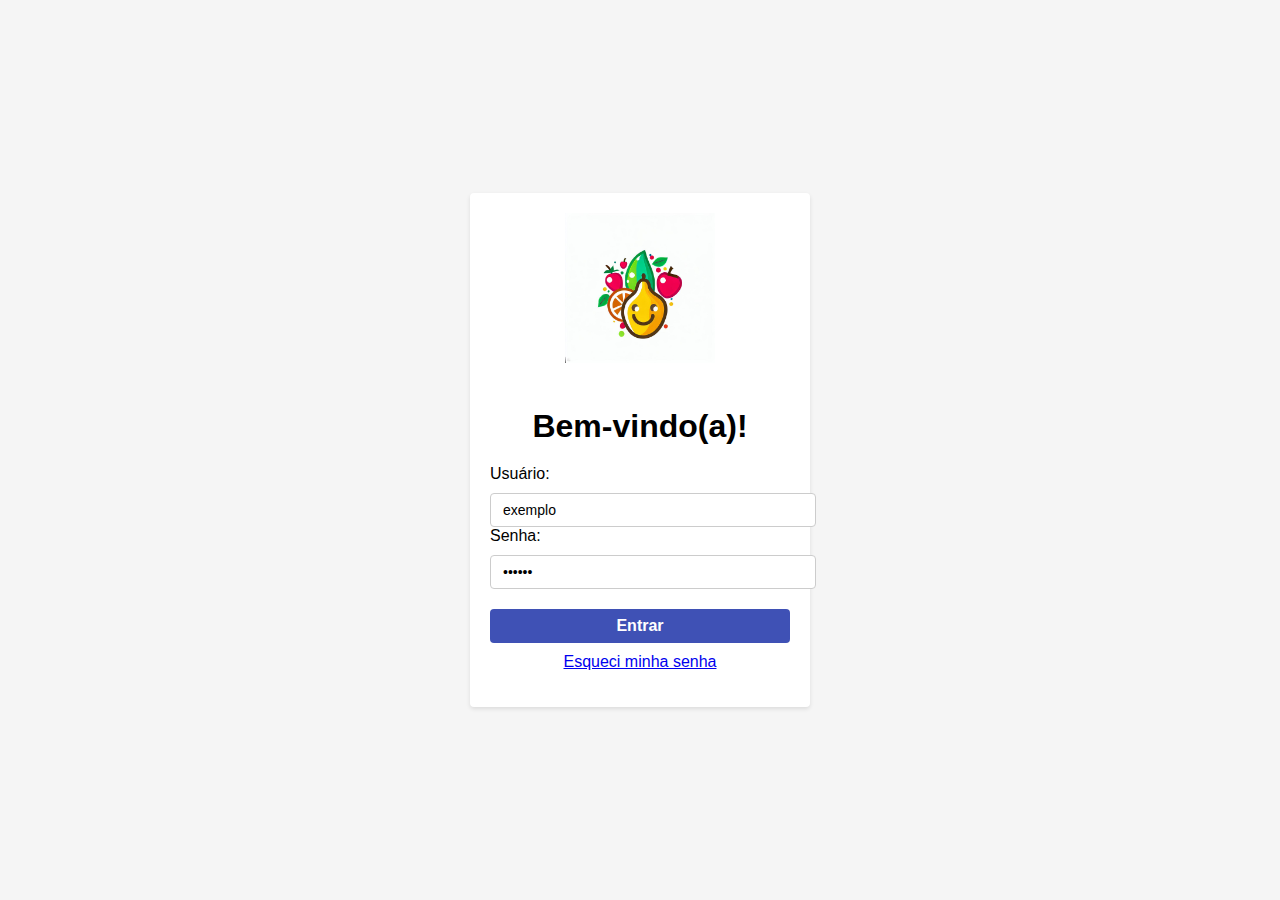
<file: index.html>
<!DOCTYPE html>
<html>
<head>
  <title>Página de Login</title>
  <style>
    body {
      display: flex;
      justify-content: center;
      align-items: center;
      height: 100vh;
      margin: 0;
      padding: 0;
      font-family: Arial, sans-serif;
      background-color: #f5f5f5;
    }
    
    .login-container {
      width: 300px;
      padding: 20px;
      background-color: #fff;
      border-radius: 4px;
      box-shadow: 0 2px 4px rgba(0, 0, 0, 0.1);
      text-align: center;
    }
    
    .login-container img {
      width: 150px;
      margin-bottom: 20px;
    }
    
    .login-container h1 {
      margin-bottom: 20px;
    }
    
    .login-container label {
      display: block;
      margin-bottom: 10px;
      text-align: left;
    }
    
    .login-container input[type="text"],
    .login-container input[type="password"] {
      width: 100%;
      padding: 8px 12px;
      border: 1px solid #ccc;
      border-radius: 4px;
      font-size: 14px;
    }
    
    .login-container button {
      display: block;
      width: 100%;
      padding: 8px 0;
      background-color: #3f51b5;
      color: #fff;
      font-weight: bold;
      text-align: center;
      border: none;
      border-radius: 4px;
      font-size: 16px;
      cursor: pointer;
      margin-top: 20px;
    }
    
    .login-container button:hover {
      background-color: #2c3e50;
    }
    
    .login-container p {
      margin-top: 10px;
    }
  </style>
</head>
<body>
  <div class="login-container">
    <img src="images/logo.jpg" alt="Logo da Empresa">
    <h1>Bem-vindo(a)!</h1>
    <form>
      <label for="username">Usuário:</label>
      <input type="text" id="username" name="username" value="exemplo" required>
  
      <label for="password">Senha:</label>
      <input type="password" id="password" name="password" value="123456" required>
  
      <button type="button" onclick="redirectToPage2()">Entrar</button>
    </form>
  
    <p><a href="pagina3.html">Esqueci minha senha</a></p>
  </div>
  
  <script src="script.js"></script>
</body>
</html>
</file>
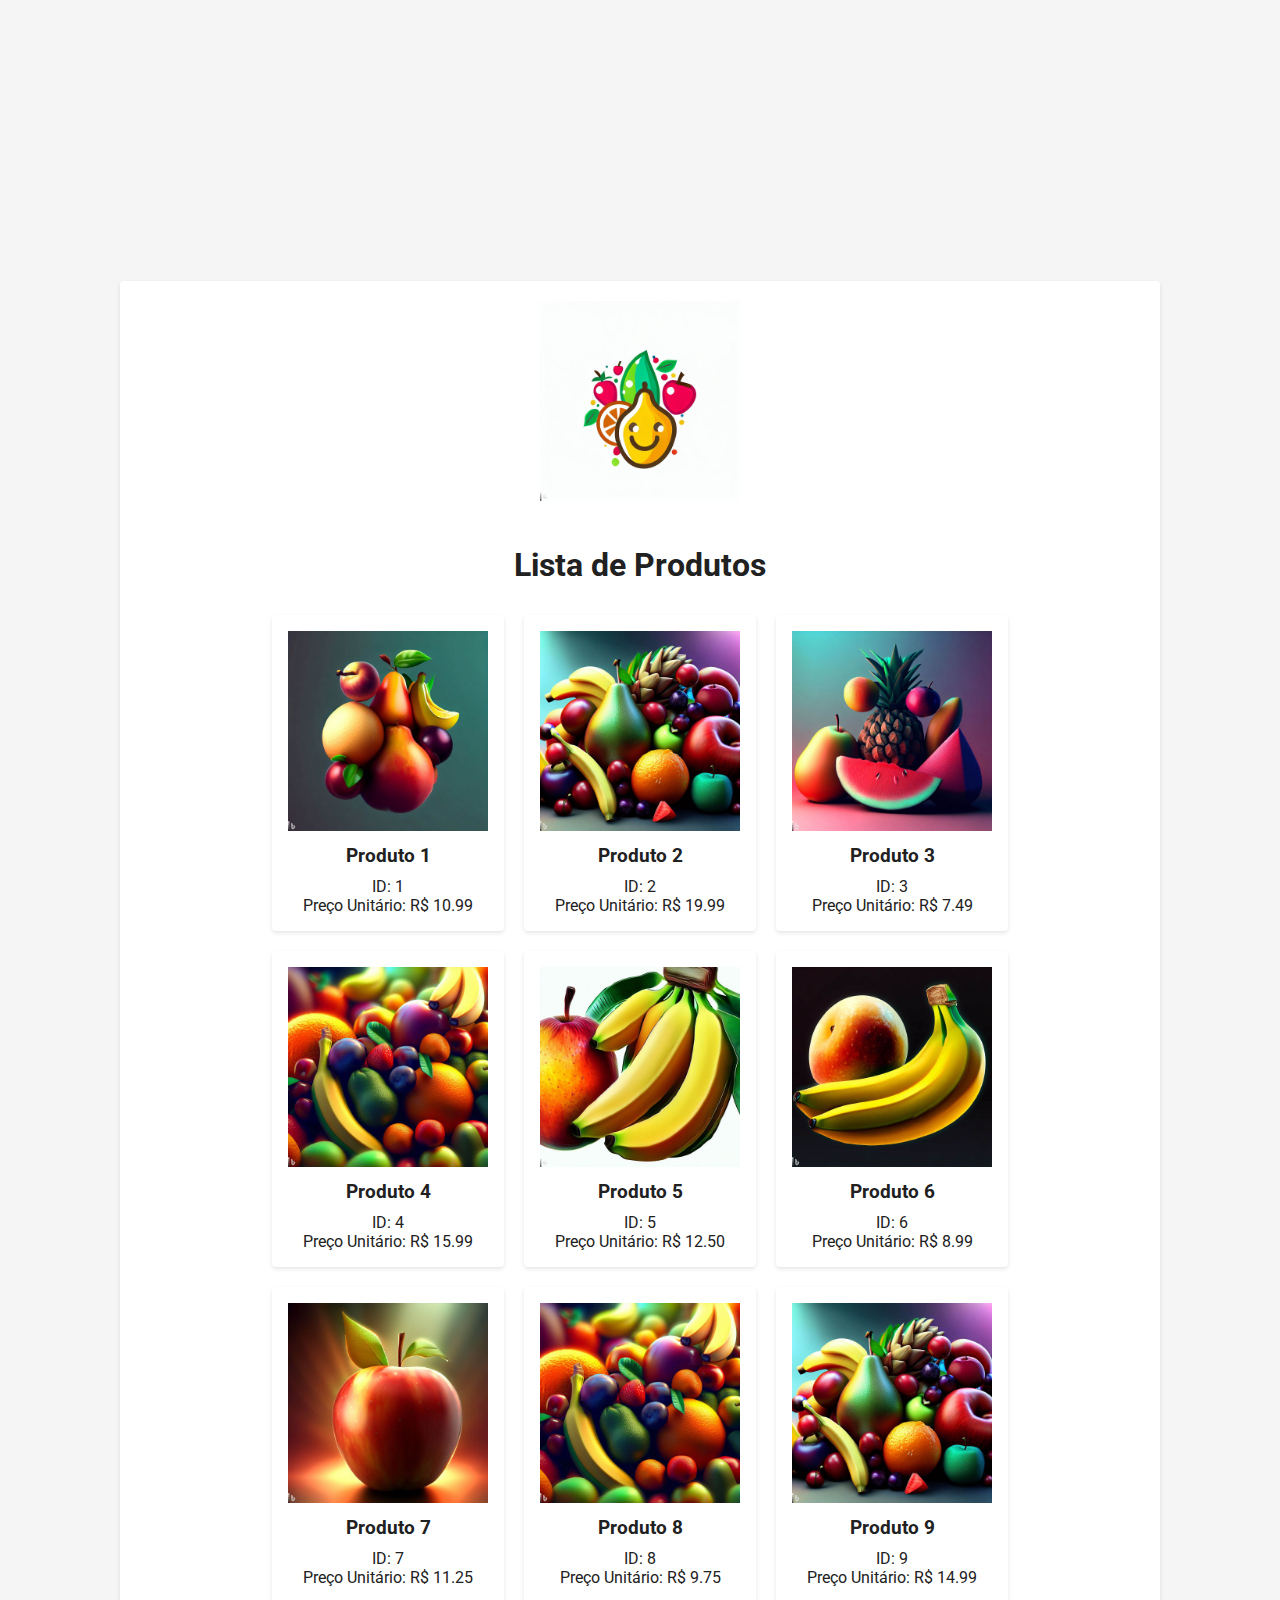
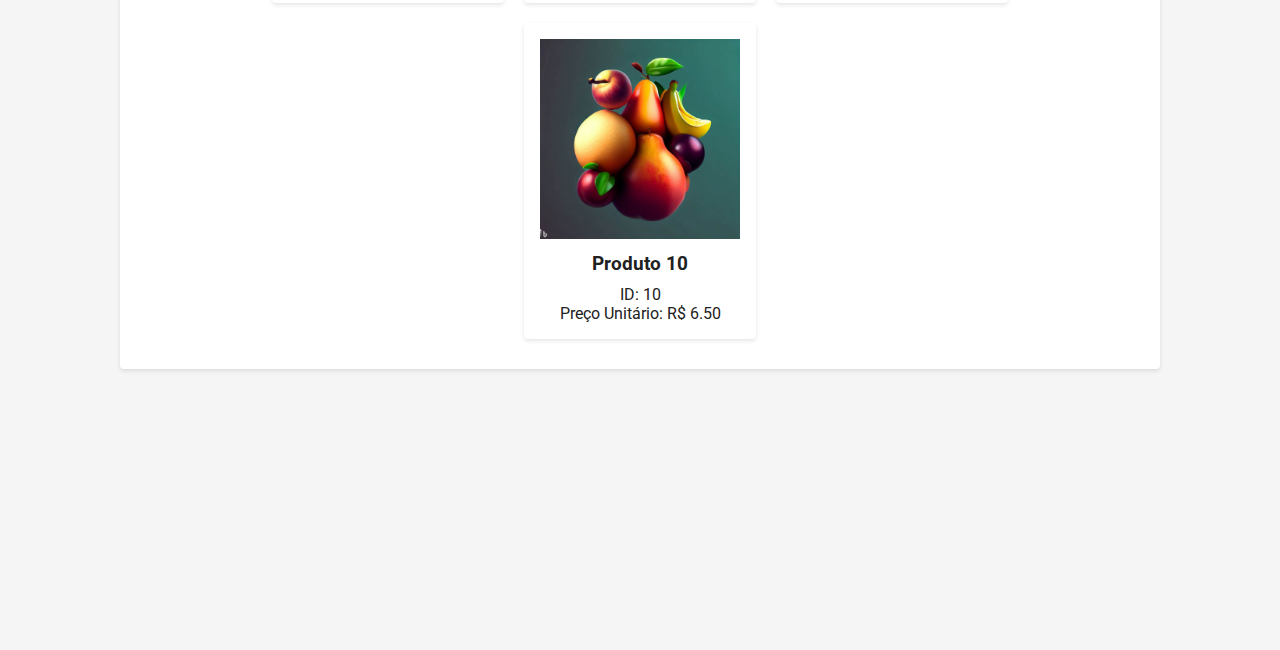
<file: pagina2.html>
<!DOCTYPE html>
<html>
<head>
  <title>Página 2 - Lista de Produtos</title>
  <style>
    /* Importação do Google Fonts (Roboto) */
    @import url('https://fonts.googleapis.com/css2?family=Roboto:wght@400;500;700&display=swap');

    /* Definição de fonte padrão */
    body {
      font-family: 'Roboto', sans-serif;
    }

    /* Definição de cores */
    :root {
      --primary-color: #3f51b5; /* Cor primária */
      --secondary-color: #f50057; /* Cor secundária */
      --background-color: #f5f5f5; /* Cor de fundo */
      --text-color: #212121; /* Cor do texto */
    }

    /* Estilização dos botões */
    button {
      display: inline-block;
      border: none;
      padding: 8px 16px;
      background-color: var(--primary-color);
      color: #fff;
      font-weight: 500;
      text-align: center;
      text-decoration: none;
      cursor: pointer;
      transition: background-color 0.3s ease;
    }

    button:hover {
      background-color: var(--secondary-color);
    }

    /* Estilização da lista de produtos */
    .product-list {
      list-style-type: none;
      padding: 0;
      margin: 0;
      display: flex;
      flex-wrap: wrap;
      justify-content: center;
    }

    .product-item {
      width: 200px;
      margin: 10px;
      padding: 16px;
      border-radius: 4px;
      background-color: #fff;
      box-shadow: 0 2px 4px rgba(0, 0, 0, 0.1);
      text-align: center;
    }

    .product-item img {
      max-width: 100%;
      height: auto;
      margin-bottom: 10px;
    }

    .product-item h3 {
      margin-top: 0;
      margin-bottom: 10px;
    }

    .product-item p {
      margin: 0;
    }

    /* Estilização da página */
    body {
      background-color: var(--background-color);
      color: var(--text-color);
      margin: 0;
      padding: 0;
      display: flex;
      justify-content: center;
      align-items: center;
      height: 250vh;
    }

    .container {
      max-width: 1000px;
      padding: 20px;
      background-color: #fff;
      border-radius: 4px;
      box-shadow: 0 2px 4px rgba(0, 0, 0, 0.1);
      text-align: center;
    }

    .logo {
      max-width: 200px;
      margin-bottom: 20px;
    }
  </style>
</head>
<body>
  <div class="container">
    <img class="logo" src="images/logo.jpg" alt="Logo da Empresa">
    <h1>Lista de Produtos</h1>
    <ul class="product-list">
      <li class="product-item">
        <img src="images/fruta01.jpg" alt="Produto 1">
        <h3>Produto 1</h3>
        <p>ID: 1</p>
        <p>Preço Unitário: R$ 10.99</p>
      </li>
      <li class="product-item">
        <img src="images/fruta02.jpg" alt="Produto 2">
        <h3>Produto 2</h3>
        <p>ID: 2</p>
        <p>Preço Unitário: R$ 19.99</p>
      </li>
      <li class="product-item">
        <img src="images/fruta03.jpg" alt="Produto 3">
        <h3>Produto 3</h3>
        <p>ID: 3</p>
        <p>Preço Unitário: R$ 7.49</p>
      </li>
      <li class="product-item">
        <img src="images/fruta04.jpg" alt="Produto 4">
        <h3>Produto 4</h3>
        <p>ID: 4</p>
        <p>Preço Unitário: R$ 15.99</p>
      </li>
      <li class="product-item">
        <img src="images/fruta05.jpg" alt="Produto 5">
        <h3>Produto 5</h3>
        <p>ID: 5</p>
        <p>Preço Unitário: R$ 12.50</p>
      </li>
      <li class="product-item">
        <img src="images/fruta06.jpg" alt="Produto 6">
        <h3>Produto 6</h3>
        <p>ID: 6</p>
        <p>Preço Unitário: R$ 8.99</p>
      </li>
      <li class="product-item">
        <img src="images/fruta07.jpg" alt="Produto 7">
        <h3>Produto 7</h3>
        <p>ID: 7</p>
        <p>Preço Unitário: R$ 11.25</p>
      </li>
      <li class="product-item">
        <img src="images/fruta08.jpg" alt="Produto 8">
        <h3>Produto 8</h3>
        <p>ID: 8</p>
        <p>Preço Unitário: R$ 9.75</p>
      </li>
      <li class="product-item">
        <img src="images/fruta09.jpg" alt="Produto 9">
        <h3>Produto 9</h3>
        <p>ID: 9</p>
        <p>Preço Unitário: R$ 14.99</p>
      </li>
      <li class="product-item">
        <img src="images/fruta10.jpg" alt="Produto 10">
        <h3>Produto 10</h3>
        <p>ID: 10</p>
        <p>Preço Unitário: R$ 6.50</p>
      </li>
    </ul>
  </div>
</body>
</html>
</file>
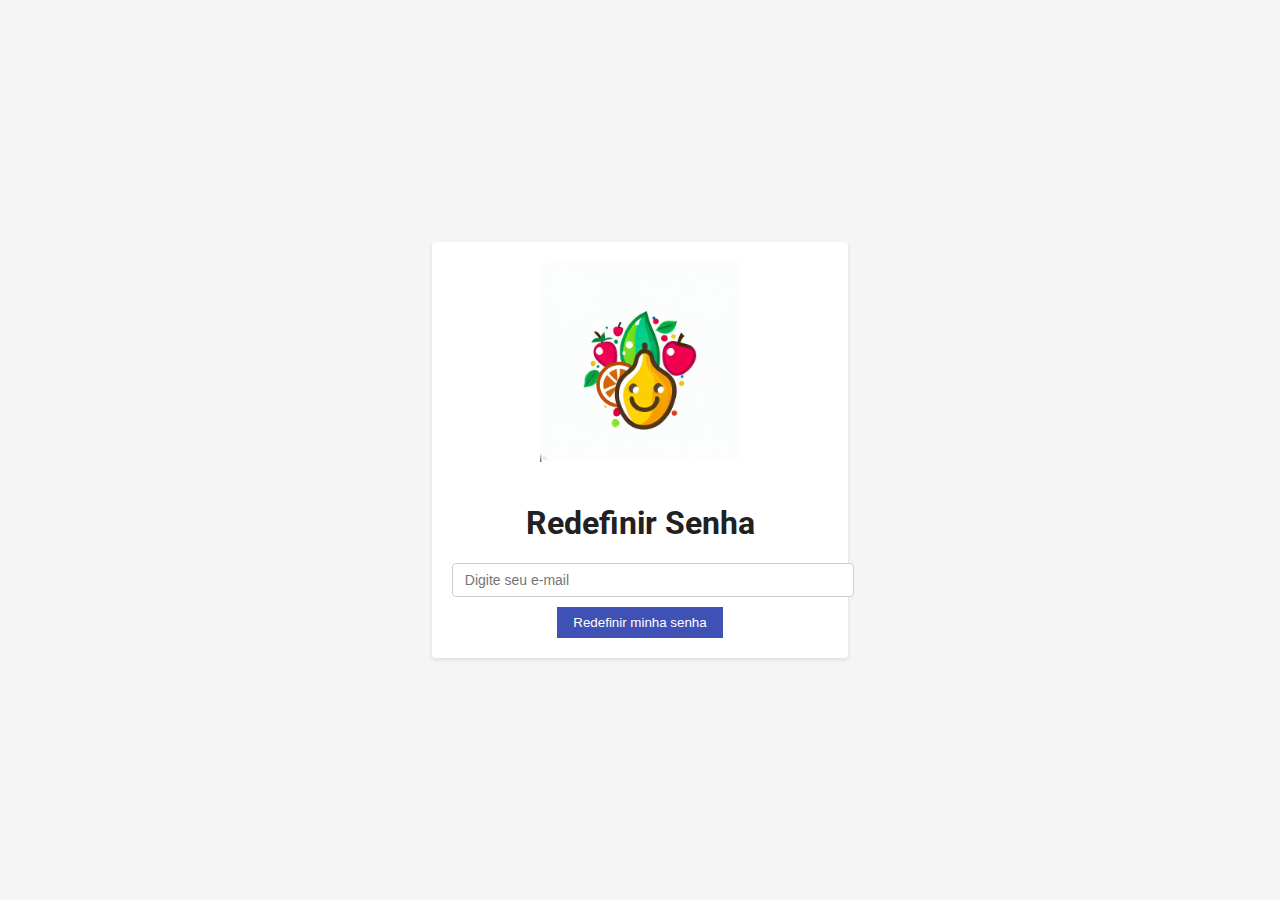
<file: pagina3.html>
<!DOCTYPE html>
<html>
<head>
  <title>Página 3 - Redefinir Senha</title>
  <style>
    /* Importação do Google Fonts (Roboto) */
    @import url('https://fonts.googleapis.com/css2?family=Roboto:wght@400;500;700&display=swap');

    /* Definição de fonte padrão */
    body {
      font-family: 'Roboto', sans-serif;
    }

    /* Definição de cores */
    :root {
      --primary-color: #3f51b5; /* Cor primária */
      --secondary-color: #f50057; /* Cor secundária */
      --background-color: #f5f5f5; /* Cor de fundo */
      --text-color: #212121; /* Cor do texto */
    }

    /* Estilização dos botões */
    button {
      display: inline-block;
      border: none;
      padding: 8px 16px;
      background-color: var(--primary-color);
      color: #fff;
      font-weight: 500;
      text-align: center;
      text-decoration: none;
      cursor: pointer;
      transition: background-color 0.3s ease;
    }

    button:hover {
      background-color: var(--secondary-color);
    }

    /* Estilização dos campos de entrada de texto */
    input[type="text"] {
      padding: 8px 12px;
      border: 1px solid #ccc;
      border-radius: 4px;
      font-size: 14px;
      width: 100%;
      margin-bottom: 10px;
    }

    /* Estilização dos alertas (pop-ups) */
    .alert {
      padding: 12px 16px;
      border-radius: 4px;
      background-color: #fff;
      box-shadow: 0 2px 4px rgba(0, 0, 0, 0.1);
      color: var(--text-color);
      text-align: center;
      margin-bottom: 10px;
    }

    /* Estilização da página */
    body {
      background-color: var(--background-color);
      color: var(--text-color);
      margin: 0;
      padding: 0;
      display: flex;
      justify-content: center;
      align-items: center;
      height: 100vh;
    }

    .container {
      max-width: 600px;
      padding: 20px;
      background-color: #fff;
      border-radius: 4px;
      box-shadow: 0 2px 4px rgba(0, 0, 0, 0.1);
      text-align: center;
    }

    .logo {
      max-width: 200px;
      margin-bottom: 20px;
    }

    .center {
      display: flex;
      flex-direction: column;
      align-items: center;
    }
  </style>
</head>
<body>
  <div class="container center">
    <img class="logo" src="images/logo.jpg" alt="Logo da Empresa">
    <h1>Redefinir Senha</h1>
    <form id="resetForm">
      <input type="text" id="email" name="email" placeholder="Digite seu e-mail" required>
      <button type="button" onclick="resetPassword()">Redefinir minha senha</button>
    </form>
  </div>

  <script>
    function resetPassword() {
      var email = document.getElementById("email").value;
      if (isValidEmail(email)) {
        showPopup("Link de redefinição enviado para o e-mail informado!");
        setTimeout(function() {
          window.location.href = "index.html"; // Substitua "pagina1.html" pelo nome correto do arquivo da página inicial
        }, 3000);
      } else {
        showPopup("E-mail inválido! Por favor, digite um e-mail válido.");
      }
    }

    function isValidEmail(email) {
      var emailRegex = /^[\w-]+(\.[\w-]+)*@([\w-]+\.)+[a-zA-Z]{2,7}$/;
      return emailRegex.test(email);
    }

    function showPopup(message) {
      var popup = document.createElement("div");
      popup.classList.add("alert");
      popup.innerText = message;
      document.body.appendChild(popup);
      setTimeout(function() {
        popup.style.display = "none";
      }, 3000);
    }
  </script>
</body>
</html>
</file>
